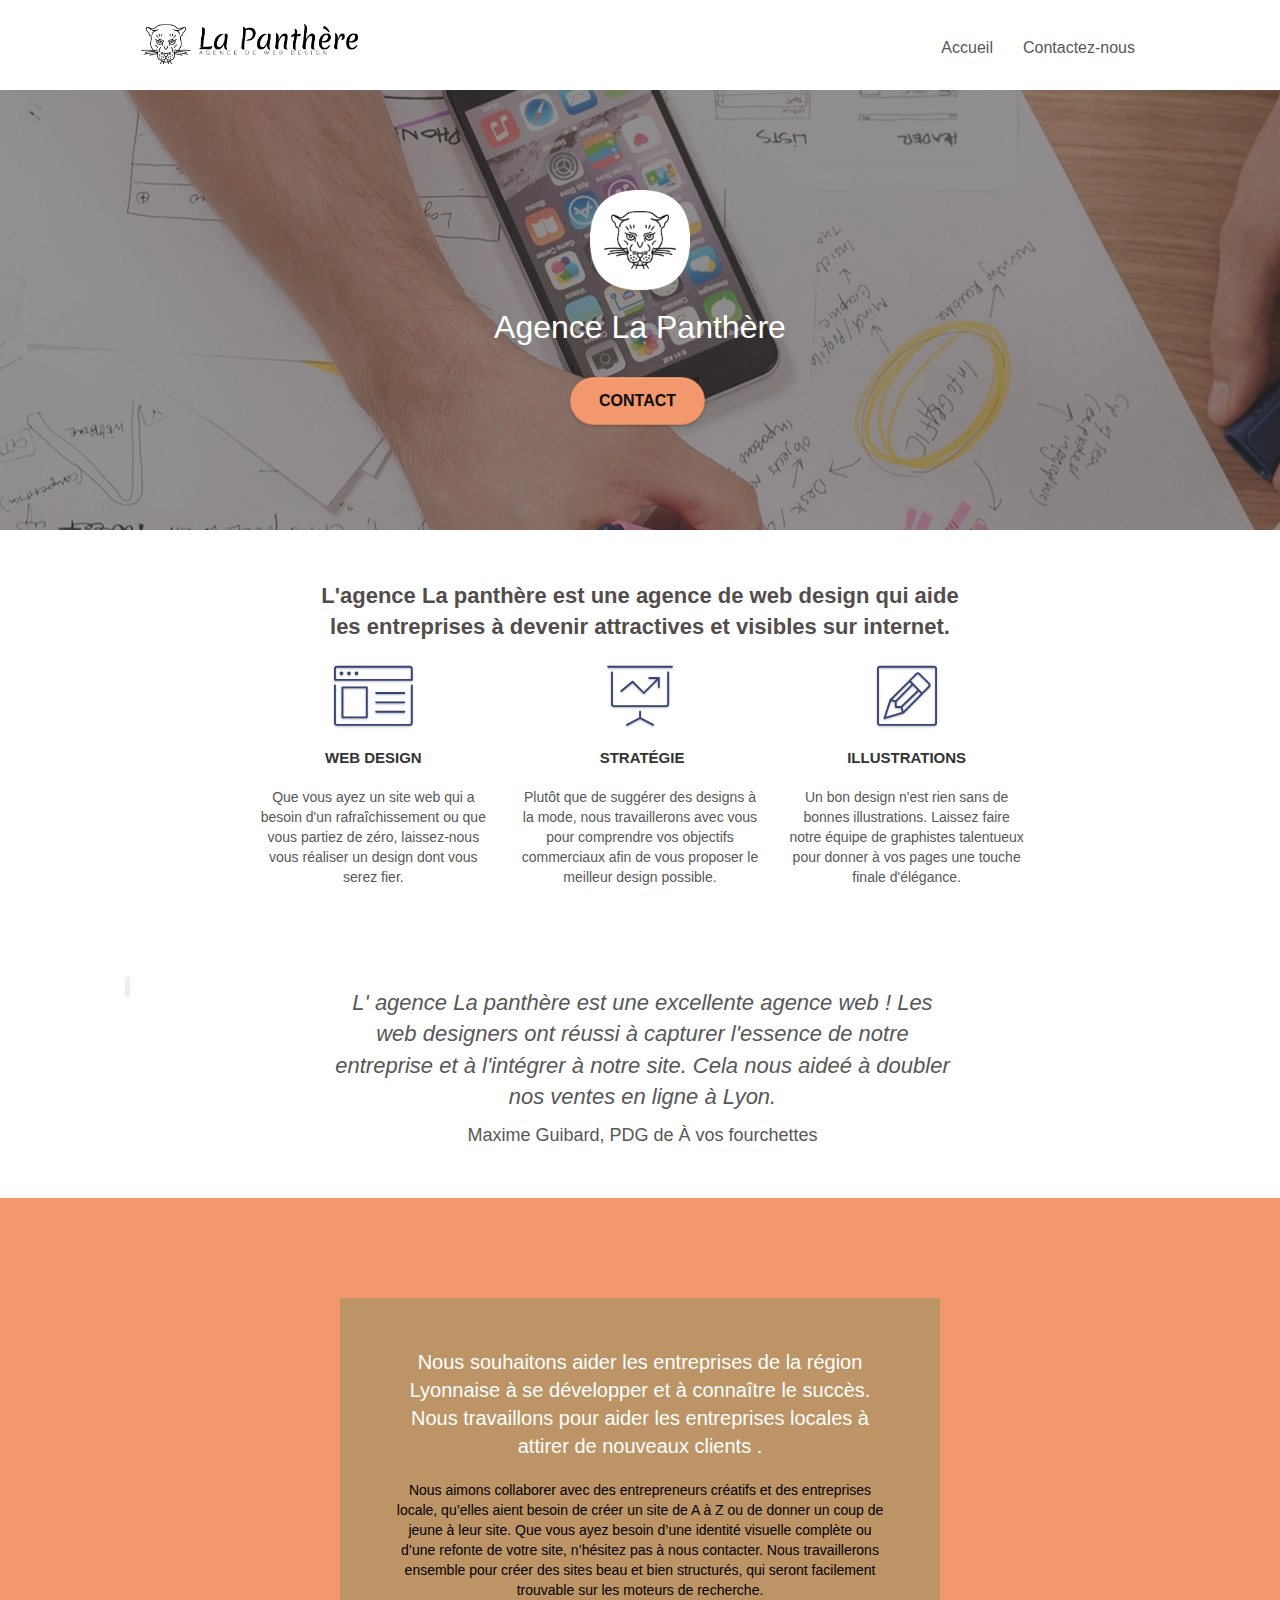
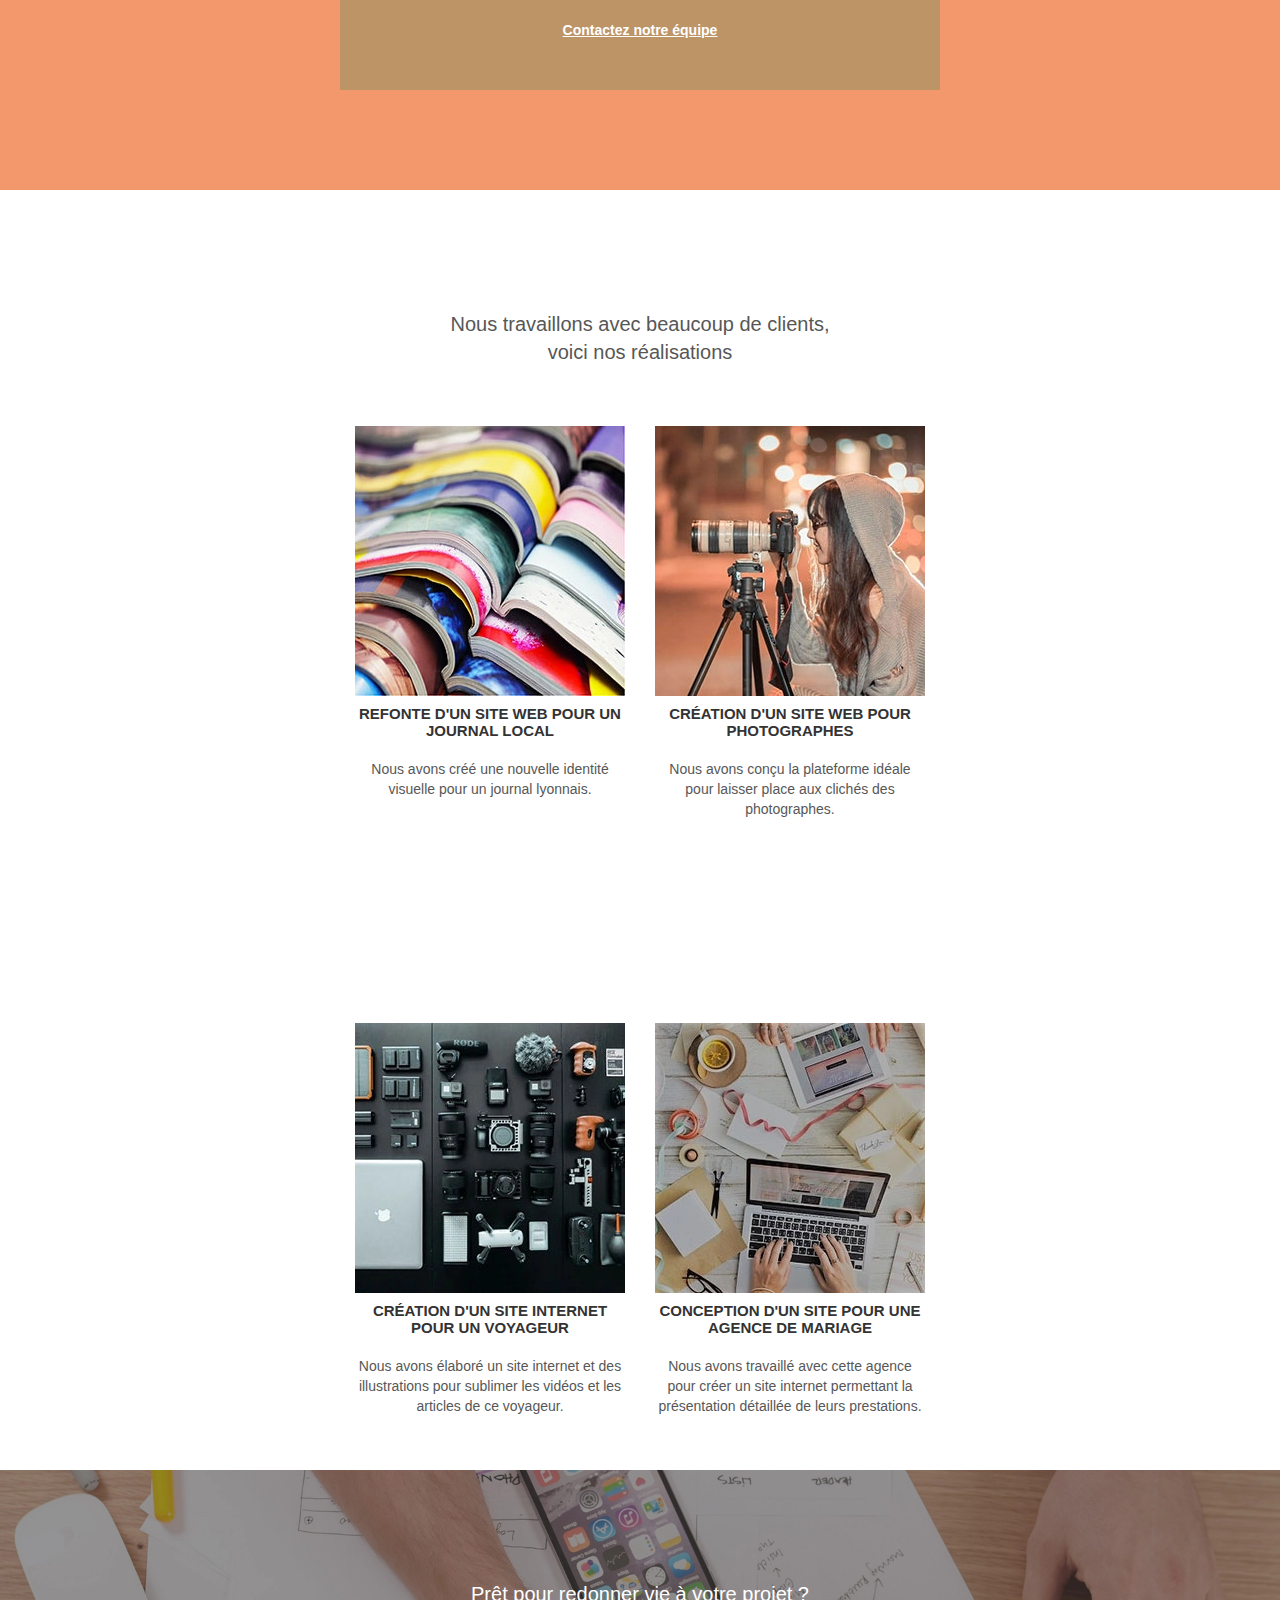
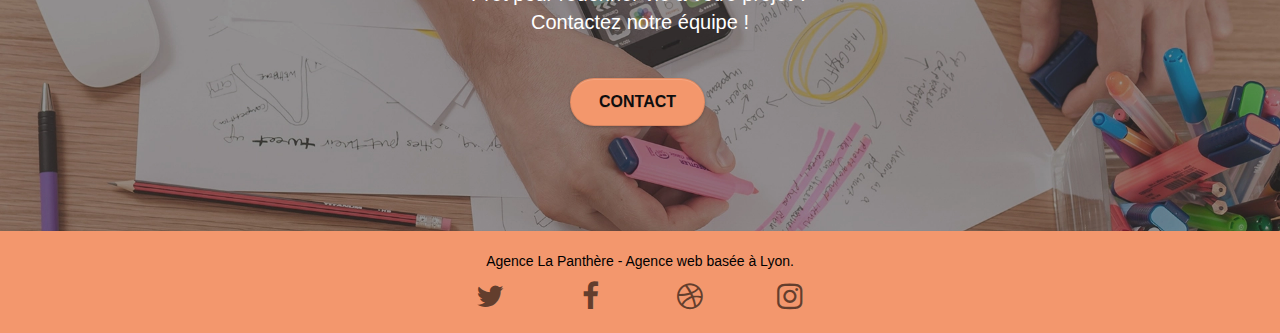
<file: index.html>
<!DOCTYPE html>
<html lang="fr"> <!--lang remplace par fr -->
<head>
    <meta charset="utf-8">
	<meta name="robots" content="index, follow">
    <meta name="keywords" content="seo, google, site web, site internet, agence design paris, agence design, agence design,agence design,agence design,agence design,agence design,agence design,agence design,agence design">
    <meta name="description" content="Pour contacter notre équipe de web designers basés à Lyon et vous aider à créer ou optimiser le site web de votre entreprise, remplissez ce formulaire">
    <meta name="viewport" content="width=device-width, initial-scale=1.0, viewport-fit=cover">
    <link rel="shortcut icon" type="image/png" href="favicon.jpg">
	<link rel="canonical" href="https://camilleemmakomal.github.io/panthereorigin/index.html" />
    
	<link rel="stylesheet" type="text/css" href="./css/bootstrap.css">
	<link rel="stylesheet" type="text/css" href="style.css">
	<link rel="stylesheet" type="text/css" href="./css/font-awesome.css">
	<link rel="stylesheet" type="text/css" href="./css/et-line.css">
	
   
	<script src="./js/jquery-2.1.0.js" defer></script>
	<script src="./js/bootstrap.js" defer></script>
	<script src="./js/blocs.js" defer></script>
	<script src="./js/jquery.touchSwipe.js" defer></script>
	<script src="./js/gmaps.js" defer></script>

    <title> Agence la panthere </title> <!--title non definir a était remplace par agance la panthere -->

    
<!-- Analytics -->
 
<!-- Analytics END -->
    
</head>
<body>
			<!-- Principal conteneur -->
	<div class="page-container">
				
			<!-- bloc-0 -->
			<header class="bloc bgc-white l-bloc " id="bloc-0"><!--ajout de header-->
				<div class="container bloc-sm">
					
					<nav class="navbar row">
						<div class="navbar-header">				
							<a class="navbar-brand" href="index.html"><img src="img/agence-la-panthere-monochrome.webp" alt="logo l'agence la panthere" height="40" /></a>
							<button id="nav-toggle" type="button" class="ui-navbar-toggle navbar-toggle" data-toggle="collapse" data-target=".navbar-1">
								<span class="sr-only">Toggle navigation</span><span class="icon-bar"></span><span class="icon-bar"></span><span class="icon-bar"></span>
							</button>
						</div>

						<div class="collapse navbar-collapse navbar-1 special-dropdown-nav">
							<ul class="site-navigation nav navbar-nav">
								<li>
									<a href="index.html" title="accueil - agance la panthere ">Accueil</a>
								</li>
								<li><!-- a href modifier contact en/ contactez nous -->
									<a href="contact.html" title="formulaire de contact"> Contactez-nous </a>
								</li>
							</ul>
						</div>
					</nav>
				</div>
			</header>
			<!-- bloc-0 END -->
			<!-- bloc-1-presentation -->
			<nav class="bloc bgc-dark-slate-blue bg-banniere d-bloc bg-t-edge bloc-bg-texture texture-paper b-parallax" id="bloc-1-hero"> <!--balise nav-->
				<div class="container bloc-lg">
					<div class="row tight-width-whitespace">
						<div class="col-sm-12">
							<img src="img/logo.webp" class="center-block image-resize-mode" width="100" alt="Agence La Panthère, agence web paris, création logo paris" />
							<h1 class="text-center hero-bloc-text tc-white ">
								Agence La Panthère
							</h1>
							
							<div class="text-center">
								<a href="contact.html" class="btn btn-lg btn-clean btn-rd cta-hero btn-atomic-tangerine" id="cta-hero">Contact</a>
							</div>

						</div>
					</div>
				</div>
			</nav>
			<!-- bloc-1-presentation END -->

			<!-- bloc-2-services -->
			<main class="bloc bgc-white l-bloc" id="bloc-2-services"><!--balise main-->
				<div class="container bloc-md">
					<section class="row">
						<div class="col-sm-12 text-center"> <!--img suppr pour remplacer par un txt <h2> ligne 83-->
							<strong>L'agence La panthère est une agence de web design qui aide <br>
								les entreprises à devenir attractives et visibles sur internet.</strong>
						</div>
					</section>
					
					<section class="row voffset-lg med-width-whitespace">
						<div class="col-sm-4">
							<div class="text-center">
								<span class="et-icon-browser sm-shadow icon-dark-slate-blue icons icon-lg"></span>
							</div>
							<h3 class="mg-md text-center">
								Web design
							</h3>
							<p class="text-center ">
								Que vous ayez un site web qui a besoin d'un rafraîchissement ou que vous partiez de zéro, laissez-nous vous réaliser un design dont vous serez fier.
							</p>
						</div>
						
						<div class="col-sm-4">
							<div class="text-center">
								<span class="et-icon-presentation sm-shadow icon-dark-slate-blue icons icon-lg"></span>
							</div>
							<h3 class="mg-md text-center">
								&nbsp;Stratégie
							</h3>
							<p class="text-center ">
								Plutôt que de suggérer des designs à la mode, nous travaillerons avec vous pour comprendre vos objectifs commerciaux afin de vous proposer le meilleur design possible.<br>
							</p>
						</div>			
						<div class="col-sm-4">
							<div class="text-center">
								<span class="et-icon-edit sm-shadow icon-dark-slate-blue icons icon-lg"></span>
							</div>
							<h3 class="mg-md text-center">
								Illustrations
							</h3>
							<p class="text-center ">
								Un bon design n'est rien sans de bonnes illustrations. Laissez faire notre équipe de graphistes talentueux pour donner à vos pages une touche finale d'élégance.
							</p>
						</div>
					</section>
					<div class="row voffset-lg voffset">
						<blockquote>
							<div class="col-xs-12 col-md-8 col-md-offset-2 text-center"> <!--img remplacer par du txt en <p>-->
								<p class="citation">L' agence La panthère est une excellente agence web !
												Les web designers ont réussi à capturer l'essence de notre
												entreprise et à l'intégrer à notre site. Cela nous aideé à
												doubler nos ventes en ligne à Lyon. </p>
								<p class= "auteur"> Maxime Guibard, PDG de À vos fourchettes </p>
							</div>
						</blockquote>	
				
					</div>
				</div>
			</main>
			<!-- bloc-2-services END -->

			<!-- bloc-3-what-i-do --> <!--balise section-->
			<section class="bloc tc-white bgc-atomic-tangerine bg-presentation d-bloc bloc-bg-texture texture-paper b-parallax" id="bloc-3-what-i-do">
				<div class="container bloc-lg">
					<div class="row tight-width-whitespace black-background">
						<div class="col-sm-12">
							<h2 class="mg-md text-center tc-white">
								Nous souhaitons aider les entreprises de la région Lyonnaise à se développer et à connaître le succès. Nous travaillons pour aider les entreprises locales à attirer de nouveaux clients .<br>
							</h2>
							<p class="text-center white">
								Nous aimons collaborer avec des entrepreneurs créatifs et des entreprises locale, qu’elles aient besoin de créer un site de A à Z ou de donner un coup de jeune à leur site. Que vous ayez besoin d’une identité visuelle complète ou d’une refonte de votre site, n’hésitez pas à nous contacter. Nous travaillerons ensemble pour créer des sites beau et bien structurés, qui seront facilement trouvable sur les moteurs de recherche. <br><br><a class="ltc-white bold-link" href="contact.html">Contactez notre équipe</a><br>
							</p>
						</div>
					</div>
				</div>
			</section>
			<!-- bloc-3-what-i-do END -->

			<!-- bloc-4-portfolio -->
			<section class="bloc bgc-white bg-lines-h2-bg bg-repeat l-bloc" id="bloc-4-portfolio"> <!--balise section-->
				<div class="container bloc-lg">
					<div class="row">
						<div class="col-sm-12 text-center"><!--img suppr remplacer par txt <h2>-->
							<h2>Nous travaillons avec beaucoup de clients,<br>voici nos réalisations </h2>
						</div>
					</div>

					<div class="row tight-width-whitespace portfolio-row">
						<div class="col-sm-6">
							<a href="#" data-lightbox="img/1.webp" data-gallery-id="gallery-1" data-caption="Refonte d'un site web pour un journal local" data-frame="snapshot-lb"><img src="img/1.webp" alt="paris web design logo agence web meilleure agence et refonte site web journal" class="img-responsive portfolio-thumb" /></a>
							<h3 class="mg-md text-center">
								Refonte d'un site web pour un journal local
							</h3>
							<p class="text-center">
								Nous avons créé une nouvelle identité visuelle pour un journal lyonnais.
							</p>
						</div>
						
						<div class="col-sm-6">
							<a href="#" data-lightbox="img/2.webp" data-gallery-id="gallery-1" data-caption="Création d'un site web pour photographes" data-frame="snapshot-lb"><img src="img/2.webp" class="img-responsive portfolio-thumb" alt="paris web design logo agence web meilleure agence, Création d'un site web pour photographes" /></a>
							<h3 class="mg-md text-center">
								Création d'un site web pour photographes
							</h3>
							<p class="text-center">
								Nous avons conçu la plateforme idéale pour laisser place aux clichés des photographes.
							</p>
						</div>
					</div>
				</div>	
					<div class="row tight-width-whitespace portfolio-row">
						<div class="col-sm-6">
							<a href="#" data-lightbox="img/3.webp" data-gallery-id="gallery-1" data-caption="Création d'un site internet pour un voyageur" data-frame="snapshot-lb"><img src="img/3.webp" class="img-responsive portfolio-thumb" alt="paris web design logo agence web meilleure agence, Création d'un site web pour voyageur"/></a>
							<h3 class="mg-md text-center">
								Création d'un site internet pour un voyageur
							</h3>
							<p class="text-center">
								Nous avons élaboré un site internet et des illustrations pour sublimer les vidéos et les articles de ce voyageur.
							</p>
						</div>

						<div class="col-sm-6">
							<a href="#" data-lightbox="img/4.webp" data-gallery-id="gallery-1" data-caption="Conception d'un site pour une agence de mariage" data-frame="snapshot-lb"><img src="img/4.webp" class="img-responsive portfolio-thumb" alt="paris web design logo agence web meilleure agence, Création d'un site web pour agence de mariage" /></a>
							<h3 class="mg-md text-center">
								Conception d'un site pour une agence de mariage
							</h3>
							<p class="text-center">
								Nous avons travaillé avec cette agence pour créer un site internet permettant la présentation détaillée de leurs prestations.
							</p>
						</div>
					</div>
				
			</section>
			<!-- bloc-4-portfolio END -->

			<!-- bloc-5-cta -->
			<nav class="bloc bgc-dark-slate-blue bg-banniere d-bloc bloc-bg-texture texture-paper" id="bloc-5-cta"><!--balise nav-->
				<div class="container bloc-lg">
					<div class="row">
						<h2 class="mg-md text-center tc-white">
							Prêt pour redonner vie à votre projet ?<br>Contactez notre équipe !
						</h2>
						<div class="col-sm-12 text-center">
							<a href="contact.html" class="btn btn-atomic-tangerine btn-clean btn-rd btn-lg cta-hero">Contact</a>
						</div>
					</div>
				</div>
			</nav>
			<!-- bloc-5-cta END -->

			<!-- Footer - bloc-8 -->
			<footer class="bloc bgc-atomic-tangerine d-bloc" id="bloc-8"> <!--balise footer-->
				<div class="container bloc-sm">
					<div class="row">
						<div class="col-sm-12">
							<p class="text-center white">
								Agence La Panthère - Agence web basée à Lyon.<br>
							</p>

							<div class="row row-no-gutters social">
								<div class="col-sm-3">
									<div class="text-center">
										<a class="social" href="https://twitter.com/" aria-label="lien twitter" target="_blank"><span class="fa fa-twitter icon-md"></span></a>
									</div>
								</div>

								<div class="col-sm-3">
									<div class="text-center">
										<a class="social" href="https://facebook.com/" aria-label="lien facebook" target="_blank"><span class="fa fa-facebook icon-md"></span></a>
									</div>
								</div>

								<div class="col-sm-3">
									<div class="text-center">
										<a class="social" href="https://dribbble.com/" aria-label=" lien dribbble" target="_blank"><span class="fa fa-dribbble icon-md"></span></a>
									</div>
								</div>

								<div class="col-sm-3">
									<div class="text-center">
										<a class="social" href="https://instagram.com/" aria-label="lien instagram" target="_blank"><span class="fa fa-instagram icon-md"></span></a>
									</div>
								</div>

								
							</div>
						</div>
					</div>
				</div>
			</footer> 
<!-- Footer - bloc-8 END -->

	</div>		
<!-- Principal conteneur END -->    
    

</body>
</html>
</file>
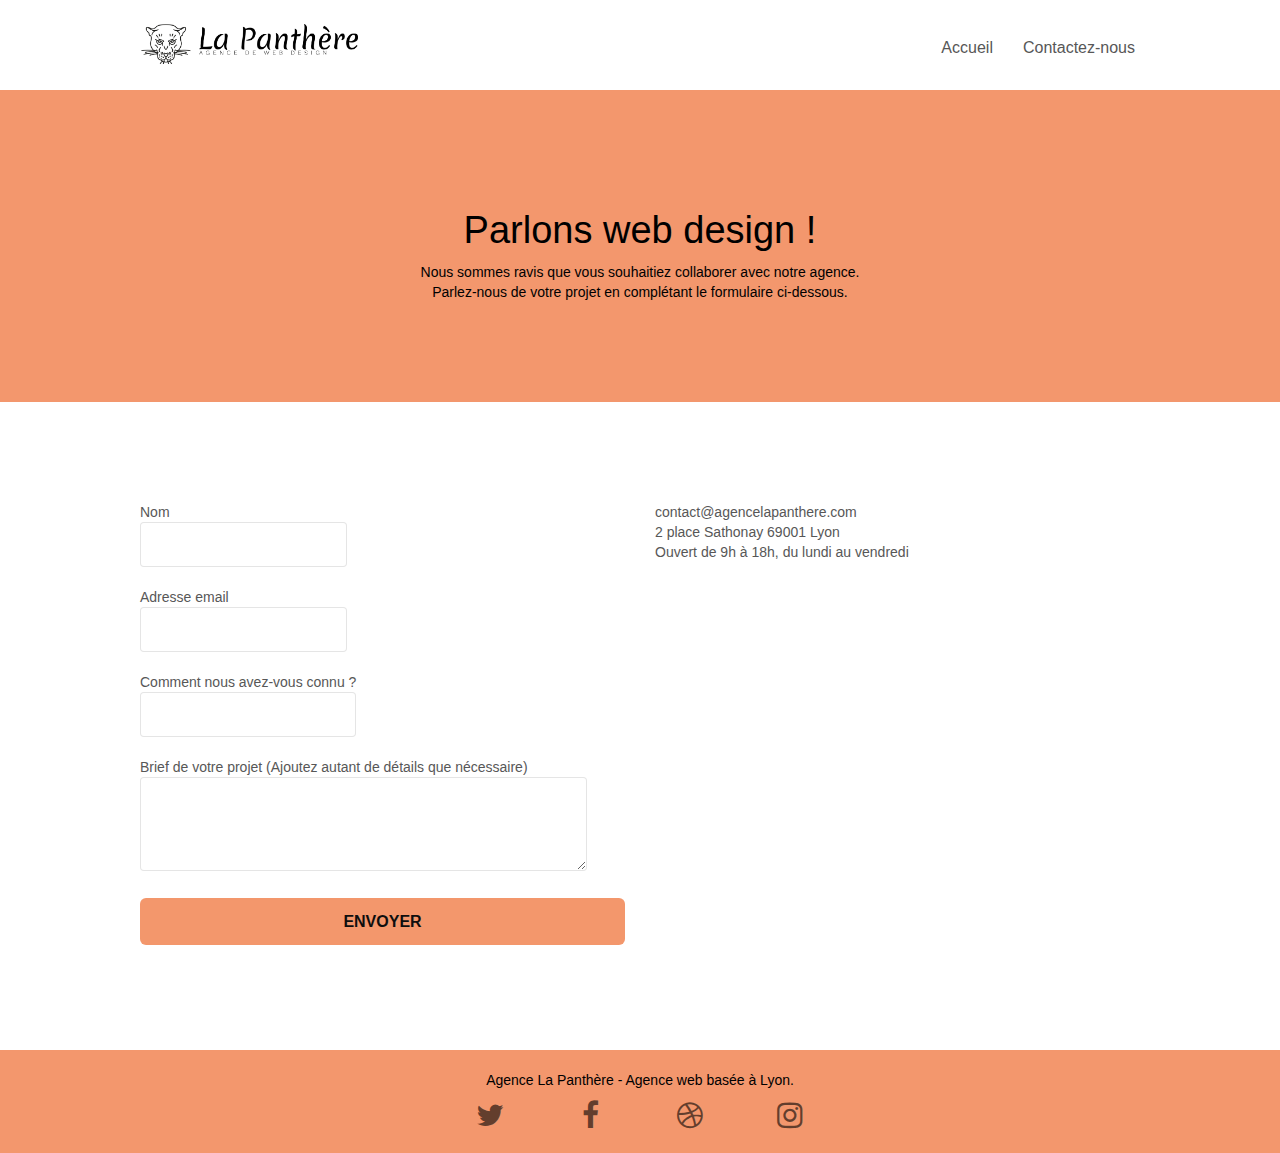
<file: contact.html>
<!doctype html>
<html lang="fr">
<head>
    <meta charset="utf-8">
	<meta name="robots" content="index, follow">
    <meta name="keywords" content="seo, google, site web, site internet, agence design paris, agence design, agence design,agence design,agence design,agence design,agence design,agence design,agence design,agence design">
    <meta name="description" content="Pour contacter notre équipe de web designers basés à Lyon et vous aider à créer ou optimiser le site web de votre entreprise, remplissez ce formulaire">
    <meta name="viewport" content="width=device-width, initial-scale=1.0, viewport-fit=cover">
    <link rel="shortcut icon" type="image/png" href="favicon.jpg">
	<link rel="canonical" href="https://camilleemmakomal.github.io/panthereorigin/index.html" />
    
	<link rel="stylesheet" type="text/css" href="./css/bootstrap.css">
	<link rel="stylesheet" type="text/css" href="style.css">
	<link rel="stylesheet" type="text/css" href="./css/font-awesome.css">
	<link rel="stylesheet" type="text/css" href="./css/et-line.css">
	
	
    
	<script src="./js/jquery-2.1.0.js" defer></script>
	<script src="./js/bootstrap.js" defer></script>
	<script src="./js/blocs.js " defer></script>
	<script src="./js/jqBootstrapValidation.js"></script>
	<script src="./js/formHandler.js" defer></script>
    <title>Agence la Panthère</title>

    
<!-- Analytics -->
 
<!-- Analytics END -->
    
</head>
<body>
<!-- Principal conteneur -->
<div class="page-container">
    
<!-- bloc-0 -->
<header class="bloc bgc-white l-bloc " id="bloc-0">
	<div class="container bloc-sm">
		<nav class="navbar row">
			<div class="navbar-header">
				<a class="navbar-brand" href="index.html"><img src="img/agence-la-panthere-monochrome.webp" alt="atlanta web design logo" height="40" /></a>
				<button id="nav-toggle" type="button" class="ui-navbar-toggle navbar-toggle" data-toggle="collapse" data-target=".navbar-1">
					<span class="sr-only">Toggle navigation</span><span class="icon-bar"></span><span class="icon-bar"></span><span class="icon-bar"></span>
				</button>
			</div>
			<div class="collapse navbar-collapse navbar-1 special-dropdown-nav">
				<ul class="site-navigation nav navbar-nav">
					<li>
						<a href="index.html">Accueil</a>
					</li>
					<li>
						<a href="contact.html" title="formulaire de contact"> Contactez-nous </a>
					</li>
				</ul>
			</div>
		</nav>
	</div>
</header>
<!-- bloc-0 END -->

<!-- bloc-6 -->
<main class="bloc bg-dots-bg bg-repeat bgc-atomic-tangerine d-bloc bloc-bg-texture texture-paper" id="bloc-6">
	<div class="container bloc-lg">
		<div class="row">
			<div class="col-sm-12">
				<h1 class="text-center hero-bloc-text">
					Parlons web design !
				</h1>
				<p class="text-center mg-lg tight-width-whitespace contrast">
					Nous sommes ravis que vous souhaitiez collaborer avec notre agence.<br>
					Parlez-nous de votre projet en complétant le formulaire ci-dessous.
				</p>
			</div>
		</div>
	</div>
</main>
<!-- bloc-6 END -->

<!-- bloc-7 -->
<div class="bloc bgc-white l-bloc" id="bloc-7">
	<div class="container bloc-lg">
		<div class="row">
			<div class="col-sm-6">
				<form id="form_1" novalidate data-success-msg="Your message has been sent." data-fail-msg="Sorry it seems that our mail server is not responding, Sorry for the inconvenience!">
					<div class="form-group">
						<label>
							Nom 
							<input id="name" class="form-control" required =""/> 
						</label>
	
					</div>
					<div class="form-group">
						<label>
							Adresse email 
							<input id="email" class="form-control" type="email" required />
						</label>
					</div>

					<div class="form-group">
						<label>
						Comment nous avez-vous connu ? 
						<input class="form-control" title="Comment nous avez-vous connu ?" required id="input_504" />
						</label><!--br pour faire les sut-->
						
					</div>

					<div class="form-group">
						<label>
						 Brief de votre projet (Ajoutez autant de détails que nécessaire) <br>
						 <textarea id="message" class="form-control" rows="4" cols="50" title="Détaillez-nous votre projet" required></textarea>
						</label>
					</div> 

					<button class="bloc-button btn btn-lg btn-block cta-hero btn-atomic-tangerine" type="submit">
						Envoyer
					</button>
				</form>
			</div>
			<div class="col-sm-6">
				<p>
					<a href="mailto:contact@agencelapanthere.com" >contact@agencelapanthere.com</a> 
						<br>2 place Sathonay 69001 Lyon<br>Ouvert de 9h à 18h, du lundi au vendredi<br>
				</p>
			</div>
		</div>
	</div>
</div>
<!-- bloc-7 END -->

<!-- ScrollToTop Button -->
<a class="bloc-button btn btn-d scrollToTop" onclick="scrollToTarget('1')"><span class="fa fa-chevron-up"></span></a>
<!-- ScrollToTop Button END-->


<!-- Footer - bloc-8 -->
<footer class="bloc bgc-atomic-tangerine d-bloc" id="bloc-8">
	<div class="container bloc-sm">
		<div class="row">
			<div class="col-sm-12">
				<p class="text-center white">
					Agence La Panthère - Agence web basée à Lyon.
				</p>
				<div class="row row-no-gutters social">
					<div class="col-sm-3">
						<div class="text-center">
							<a class="social" href="https://twitter.com/" aria-label="lien twitter" target="_blank"><span class="fa fa-twitter icon-md"></span> </a>
						</div>
					</div>
					<div class="col-sm-3">
						<div class="text-center">
							<a class="social" href="https://facebook.com/" aria-label="lien facebook" target="_blank"><span class="fa fa-facebook icon-md"></span></a>
							
						</div>
					</div>
					<div class="col-sm-3">
						<div class="text-center">
							<a class="social" href="https://dribbble.com/" aria-label=" lien dribbble" target="_blank"><span class="fa fa-dribbble icon-md"></span></a>
						</div>
					</div>
					<div class="col-sm-3">
						<div class="text-center">
							<a class="social" href="https://instagram.com/" aria-label="lien instagram" target="_blank"><span class="fa fa-instagram icon-md"></span></a>
						</div>
					</div>
				</div>
			</div>
		</div>
	</div>
</footer>
<!-- Footer - bloc-8 END -->

</div>
<!-- Principal conteneur END -->
    

</body>
</html>
</file>
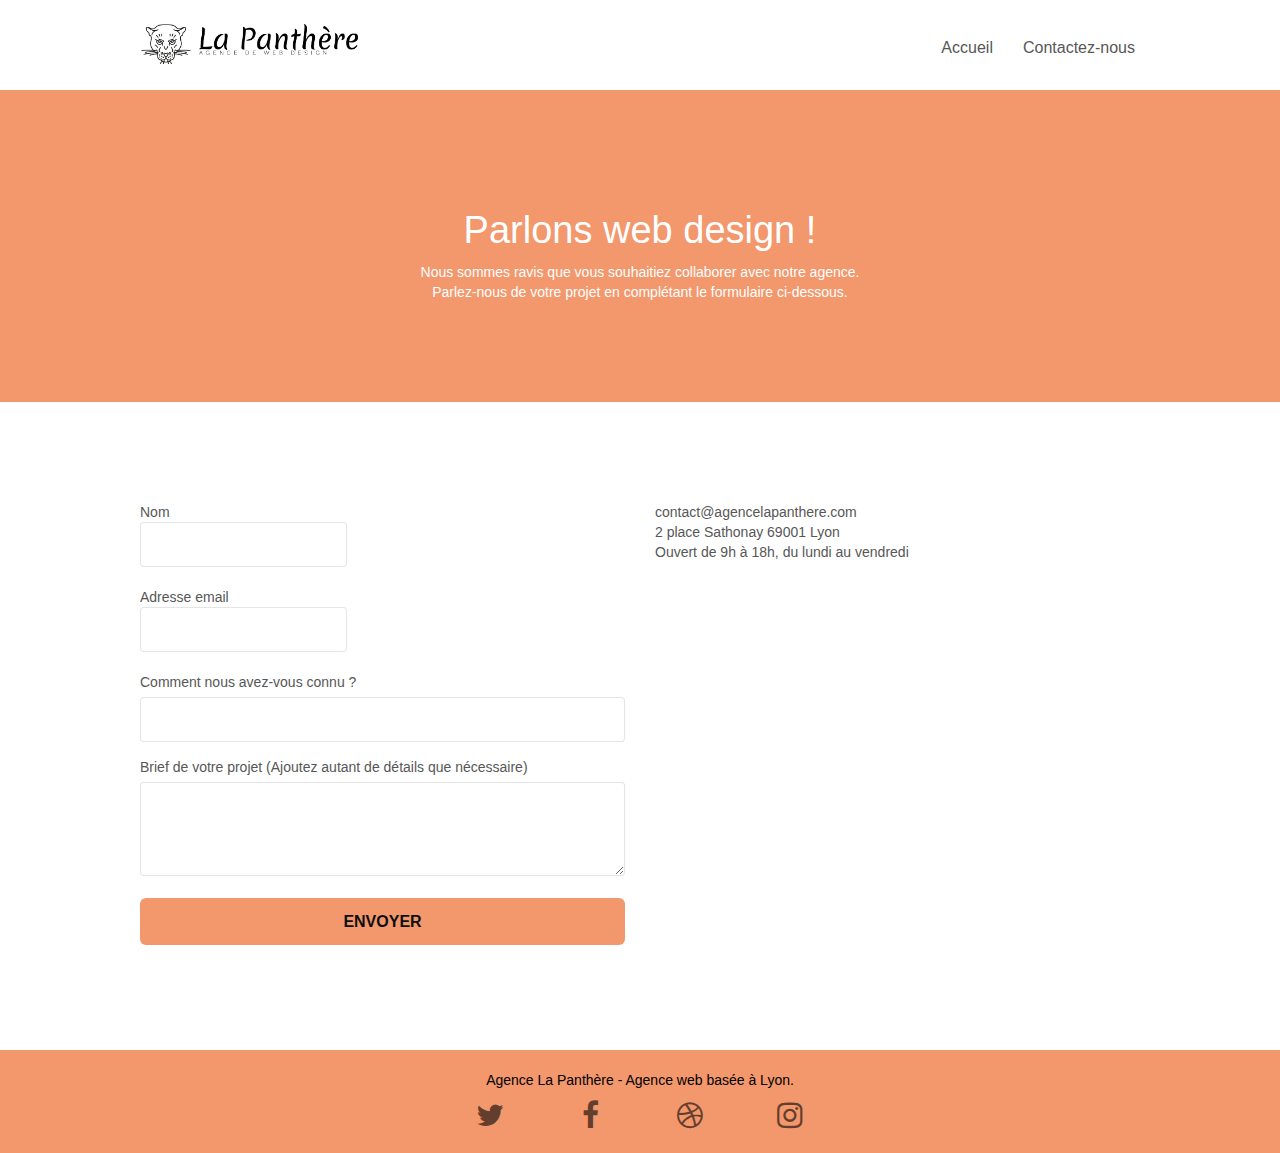
<file: page2.html>
<!doctype html>
<html lang="fr">
<head>
    <meta charset="utf-8">
	<meta name="robots" content="index, follow">
    <meta name="keywords" content="seo, google, site web, site internet, agence design paris, agence design, agence design,agence design,agence design,agence design,agence design,agence design,agence design,agence design">
    <meta name="description" content="Pour contacter notre équipe de web designers basés à Lyon et vous aider à créer ou optimiser le site web de votre entreprise, remplissez ce formulaire">
    <meta name="viewport" content="width=device-width, initial-scale=1.0, viewport-fit=cover">
    <link rel="shortcut icon" type="image/png" href="favicon.jpg">
	<link rel="canonical" href="https://camilleemmakomal.github.io/panthereorigin/index.html" />
    
	<link rel="stylesheet" type="text/css" href="./css/bootstrap.css">
	<link rel="stylesheet" type="text/css" href="style.css">
	<link rel="stylesheet" type="text/css" href="./css/font-awesome.css">
	<link rel="stylesheet" type="text/css" href="./css/et-line.css">
	
	
    
	<script src="./js/jquery-2.1.0.js" defer></script>
	<script src="./js/bootstrap.js" defer></script>
	<script src="./js/blocs.js " defer></script>
	<script src="./js/jqBootstrapValidation.js"></script>
	<script src="./js/formHandler.js" defer></script>
    <title>Agence la Panthère</title>

    
<!-- Analytics -->
 
<!-- Analytics END -->
    
</head>
<body>
<!-- Principal conteneur -->
<div class="page-container">
    
<!-- bloc-0 -->
<header class="bloc bgc-white l-bloc " id="bloc-0">
	<div class="container bloc-sm">
		<nav class="navbar row">
			<div class="navbar-header">
				<a class="navbar-brand" href="index.html"><img src="img/agence-la-panthere-monochrome.webp" alt="atlanta web design logo" height="40" /></a>
				<button id="nav-toggle" type="button" class="ui-navbar-toggle navbar-toggle" data-toggle="collapse" data-target=".navbar-1">
					<span class="sr-only">Toggle navigation</span><span class="icon-bar"></span><span class="icon-bar"></span><span class="icon-bar"></span>
				</button>
			</div>
			<div class="collapse navbar-collapse navbar-1 special-dropdown-nav">
				<ul class="site-navigation nav navbar-nav">
					<li>
						<a href="index.html">Accueil</a>
					</li>
					<li>
						<a href="page2.html" title="formulaire de contact"> Contactez-nous </a>
					</li>
				</ul>
			</div>
		</nav>
	</div>
</header>
<!-- bloc-0 END -->

<!-- bloc-6 -->
<main class="bloc bg-dots-bg bg-repeat bgc-atomic-tangerine d-bloc bloc-bg-texture texture-paper" id="bloc-6">
	<div class="container bloc-lg">
		<div class="row">
			<div class="col-sm-12">
				<h1 class="text-center hero-bloc-text tc-white">
					Parlons web design !
				</h1>
				<p class="text-center mg-lg tc-white tight-width-whitespace">
					Nous sommes ravis que vous souhaitiez collaborer avec notre agence.<br>
					Parlez-nous de votre projet en complétant le formulaire ci-dessous.
				</p>
			</div>
		</div>
	</div>
</main>
<!-- bloc-6 END -->

<!-- bloc-7 -->
<div class="bloc bgc-white l-bloc" id="bloc-7">
	<div class="container bloc-lg">
		<div class="row">
			<div class="col-sm-6">
				<form id="form_1" novalidate data-success-msg="Your message has been sent." data-fail-msg="Sorry it seems that our mail server is not responding, Sorry for the inconvenience!">
					<div class="form-group">
						<label>
							Nom 
							<input id="name" class="form-control" required =""/> 
						</label>
	
					</div>
					<div class="form-group">
						<label>
							Adresse email 
							<input id="email" class="form-control" type="email" required />
						</label>
					</div>

					<div class="form-group">
						<label>
						Comment nous avez-vous connu ? 
						</label><!--br pour faire les sut-->
						<input class="form-control" type="email" required id="input_504" />
					</div>

					<div class="form-group">
						<label>
						 Brief de votre projet (Ajoutez autant de détails que nécessaire)
						</label><textarea id="message" class="form-control" rows="4" cols="50" required></textarea>
					</div> 

					<button class="bloc-button btn btn-lg btn-block cta-hero btn-atomic-tangerine" type="submit">
						Envoyer
					</button>
				</form>
			</div>
			<div class="col-sm-6">
				<p>
					contact@agencelapanthere.com<br>2 place Sathonay 69001 Lyon<br>Ouvert de 9h à 18h, du lundi au vendredi<br>
				</p>
			</div>
		</div>
	</div>
</div>
<!-- bloc-7 END -->

<!-- ScrollToTop Button -->
<a class="bloc-button btn btn-d scrollToTop" onclick="scrollToTarget('1')"><span class="fa fa-chevron-up"></span></a>
<!-- ScrollToTop Button END-->


<!-- Footer - bloc-8 -->
<footer class="bloc bgc-atomic-tangerine d-bloc" id="bloc-8">
	<div class="container bloc-sm">
		<div class="row">
			<div class="col-sm-12">
				<p class="text-center white">
					Agence La Panthère - Agence web basée à Lyon.
				</p>
				<div class="row row-no-gutters social">
					<div class="col-sm-3">
						<div class="text-center">
							<a class="social" href="index.html"><span class="fa fa-twitter icon-md"></span></a>
						</div>
					</div>
					<div class="col-sm-3">
						<div class="text-center">
							<a class="social" href="index.html"><span class="fa fa-facebook icon-md"></span></a>
							
						</div>
					</div>
					<div class="col-sm-3">
						<div class="text-center">
							<a class="social" href="index.html"><span class="fa fa-dribbble icon-md"></span></a>
						</div>
					</div>
					<div class="col-sm-3">
						<div class="text-center">
							<a class="social" href="index.html"><span class="fa fa-instagram icon-md"></span></a>
						</div>
					</div>
				</div>
			</div>
		</div>
	</div>
</footer>
<!-- Footer - bloc-8 END -->

</div>
<!-- Principal conteneur END -->
    

</body>
</html>
</file>
<file: style.css>
body {
    margin: 0;
    padding: 0;
    background: #FFF;
    overflow-x: hidden;
    -webkit-font-smoothing: antialiased;
    -moz-osx-font-smoothing: grayscale;
}

*, *:before, *:after {
    box-sizing: border-box;
    margin: 0;
    padding: 0;;}
    
a, 
button {
    transition: all .3s ease-in-out;
    outline: none!important;
   

}

a:hover {
    text-decoration: none;
    cursor: pointer;
    
}

#page-loading-blocs-notifaction {
    position: fixed;
    top: 0;
    bottom: 0;
    width: 100%;
    z-index: 100000;
    background: #FFFFFF url("img/pageload-spinner.gif") no-repeat center center;
}

.bloc {
    width: 100%;
    clear: both;
    background: 50% 50% no-repeat;
    padding: 0 50px;
    -webkit-background-size: cover;
    -moz-background-size: cover;
    -o-background-size: cover;
    background-size: cover;
    position: relative;
}

.bloc .container {
    padding-left: 0;
    padding-right: 0;
}

.bloc-lg {
    padding: 100px 50px;
    
}

.bloc-md {
    padding: 50px;
    
}


.bloc-sm {
    padding: 20px 50px;
    font-size: 16px;
    
}

.bg-center,
.bg-l-edge,
.bg-r-edge,
.bg-t-edge,
.bg-b-edge,
.bg-tl-edge,
.bg-bl-edge,
.bg-tr-edge,
.bg-br-edge,
.bg-repeat {
    -webkit-background-size: auto!important;
    -moz-background-size: auto!important;
    -o-background-size: auto!important;
    background-size: auto!important;
}

.bg-repeat {
    background: repeat;
}

.bg-t-edge {
    background: top no-repeat;
}

.bloc-bg-texture::before {
    content: "";
    background-size: 2px 2px;
    position: absolute;
    top: 0;
    bottom: 0;
    left: 0;
    right: 0;
}

.citation{font-style: italic;
          font-size: 22px;      }
.auteur {font-size:18px;}          

.texture-paper::before {
    background: none;
    background-size: 280px 280px;
}

.b-parallax {
    background-attachment: fixed;
}

.d-bloc {
    color: rgba(255, 255, 255, .7);
}

.d-bloc button:hover {
    color: rgba(255, 255, 255, .9);
}

.d-bloc .icon-round,
.d-bloc .icon-square,
.d-bloc .icon-rounded,
.d-bloc .icon-semi-rounded-a,
.d-bloc .icon-semi-rounded-b {
    border-color: rgba(255, 255, 255, .9);
}

.d-bloc .divider-h span {
    border-color: rgba(255, 255, 255, .2);
}

.d-bloc .a-btn,
.d-bloc .navbar a,
.d-bloc .navbar-brand,
.d-bloc a .icon-sm,
.d-bloc a .icon-md,
.d-bloc a .icon-lg,
.d-bloc a .icon-xl,
.d-bloc h1 a,
.d-bloc h2 a,
.d-bloc h3 a,
.d-bloc h4 a,
.d-bloc h5 a,
.d-bloc h6 a,
.d-bloc p a {
    color: rgba(2, 2, 2, 0.6);
}

.d-bloc .a-btn:hover,
.d-bloc .navbar a:hover,
.d-bloc .navbar-brand:hover,
.d-bloc a:hover .icon-sm,
.d-bloc a:hover .icon-md,
.d-bloc a:hover .icon-lg,
.d-bloc a:hover .icon-xl,
.d-bloc h1 a:hover,
.d-bloc h2 a:hover,
.d-bloc h3 a:hover,
.d-bloc h4 a:hover,
.d-bloc h5 a:hover,
.d-bloc h6 a:hover,
.d-bloc p a:hover {
    color: rgba(255, 255, 255, 1);
}

.d-bloc .navbar-toggle .icon-bar {
    background: rgba(255, 255, 255, 1);
}

.d-bloc .btn-wire,
.d-bloc .btn-wire:hover {
    color: rgba(255, 255, 255, 1);
    border-color: rgba(255, 255, 255, 1);
}

.d-bloc .panel {
    color: rgba(0, 0, 0, .5);
}

.d-bloc .panel button:hover {
    color: rgba(0, 0, 0, .7);
}

.d-bloc .panel icon {
    border-color: rgba(0, 0, 0, .7);
}

.d-bloc .panel .divider-h span {
    border-color: rgba(0, 0, 0, .1);
}

.d-bloc .panel .a-btn {
    color: rgba(0, 0, 0, .6);
}

.d-bloc .panel .a-btn:hover {
    color: rgba(0, 0, 0, 1);
}

.d-bloc .panel .btn-wire,
.d-bloc .panel .btn-wire:hover {
    color: rgba(0, 0, 0, .7);
    border-color: rgba(0, 0, 0, .3);
}

.d-bloc .panel,
.l-bloc {
    color: rgba(0, 0, 0, .5);
}

.d-bloc .panel button:hover,
.l-bloc button:hover {
    color: rgba(0, 0, 0, .7);
}

.l-bloc .icon-round,
.l-bloc .icon-square,
.l-bloc .icon-rounded,
.l-bloc .icon-semi-rounded-a,
.l-bloc .icon-semi-rounded-b {
    border-color: rgba(0, 0, 0, .7);
}

.d-bloc .panel .divider-h span,
.l-bloc .divider-h span {
    border-color: rgba(0, 0, 0, .1);
}

.d-bloc .panel .a-btn,
.l-bloc .a-btn,
.l-bloc .navbar a,
.l-bloc .navbar-brand,
.l-bloc a .icon-sm,
.l-bloc a .icon-md,
.l-bloc a .icon-lg,
.l-bloc a .icon-xl,
.l-bloc h1 a,
.l-bloc h2 a,
.l-bloc h3 a,
.l-bloc h4 a,
.l-bloc h5 a,
.l-bloc h6 a,
.l-bloc p a {
    color: rgba(0, 0, 0, .6);
}

.d-bloc .panel .a-btn:hover,
.l-bloc .a-btn:hover,
.l-bloc .navbar a:hover,
.l-bloc .navbar-brand:hover,
.l-bloc a:hover .icon-sm,
.l-bloc a:hover .icon-md,
.l-bloc a:hover .icon-lg,
.l-bloc a:hover .icon-xl,
.l-bloc h1 a:hover,
.l-bloc h2 a:hover,
.l-bloc h3 a:hover,
.l-bloc h4 a:hover,
.l-bloc h5 a:hover,
.l-bloc h6 a:hover,
.l-bloc p a:hover {
    color: rgba(0, 0, 0, 1);
    
}

.l-bloc .navbar-toggle .icon-bar {
    color: rgba(0, 0, 0, .6);
}

.d-bloc .panel .btn-wire,
.d-bloc .panel .btn-wire:hover,
.l-bloc .btn-wire,
.l-bloc .btn-wire:hover {
    color: rgba(0, 0, 0, .7);
    border-color: rgba(0, 0, 0, .3);
}

.voffset {
    margin-top: 30px;
}

.voffset-lg {
    margin-top: 80px;
}

.row-no-gutters {
    margin-right: 0;
    margin-left: 0;
}

.row.row-no-gutters > [class^="col-"],
.row.row-no-gutters > [class*=" col-"] {
    padding-right: 0;
    padding-left: 0;
}

#bloc-1-hero h1 {
    font-size: 32px;
}

.navbar {
    margin-bottom: 0;
    z-index: 1;
}

.navbar-brand {
    height: auto;
    padding: 3px 15px;
    font-size: 25px;
    font-weight: normal;
    font-weight: 600;
    line-height: 44px;
    display: flex;
    justify-content: center;
}

.navbar-brand img {
    max-height: 200px;
    margin: 0 5px 0 0;
    display: inline;
}

.navbar-brand img[src$=svg] {
    min-width: 100px;
}

.nav-center .navbar-brand img {
    margin: 0;
}

.navbar .nav {
    padding-top: 2px;
    margin-right: -16px;
    float: right;
    z-index: 1;
}

.nav > li {
    float: left;
    margin-top: 4px;
    font-size: 16px;
    display: flex;
    text-decoration: none;
}

.navbar-nav .open .dropdown-menu > li > a {
    text-align: inherit;
    
}

.nav > li a:hover,
.nav > li a:focus {
    background: transparent;
}

.navbar-toggle {
    margin: 10px 10px 0 0;
    border: 0px;
   
}

.navbar-toggle:hover {
    background: transparent!important;
}

.navbar-toggle .icon-bar {
    background-color: rgba(0, 0, 0, .5);
    width: 26px;

}

.nav-invert .navbar .nav {
    float: left;
}

.nav-invert .navbar-header,
.nav-invert .navbar-brand {
    float: right;
    position: relative;
    z-index: 2;
}

@media (min-width: 768px) {
    .site-navigation {
        position: absolute;
        top: 50%;
        right: 20px;
        transform: translate(0, -50%);
        -webkit-transform: translateY(-50%);
    }
    .nav > li .dropdown-menu a,
    .nav > li .dropdown-menu a:hover {
        color: #484848;
    }
    .nav-invert .site-navigation {
        left: 0;
        right: 0;
    }
    .nav-center {
        text-align: center;
    }
    .nav-center .navbar-header {
        width: 100%;
    }
    .nav-center .navbar-header,
    .nav-center .navbar-brand,
    .nav-center .nav > li {
        float: none;
        display: inline-block;
    }
    .nav-center .site-navigation {
        position: relative;
        width: 100%;
        right: 0;
        margin-right: 0px;
        margin-top: 20px;
    }
    .nav-center.mini-nav .navbar-toggle {
        float: none;
        margin: 10px auto 0;
    }
}

.nav > li > .dropdown a {
    background: none!important;
    display: block;
    padding: 14px 15px;
}

nav .caret {
    margin: 0 5px;
}

.dropdown-menu .dropdown-menu {
    top: -8px;
    left: 100%;
}

.dropdown-menu .dropmenu-flow-right {
    top: 100%;
    left: 0;
    margin-left: -1px;
    border-top-left-radius: 0;
    border-top-right-radius: 0;
}

.dropdown-menu .dropdown span {
    border: 4px solid black;
    border-top-color: transparent;
    border-right-color: transparent;
    border-bottom-color: transparent;
    margin: 6px -5px 0 0!important;
    float: right;
}

.mg-md { /* web*/
    margin-top: 10px;
    margin-bottom: 20px;
}

.mg-lg {
    margin-top: 10px;
    margin-bottom: 40px;
    
}

.btn {
    margin: 0 5px 5px 0;
}

.btn.pull-right {
    margin: 0 0 5px 5px;
}

.btn-d,
.btn-d:hover,
.btn-d:focus {
    color: #FFF;
    background: rgba(0, 0, 0, .3);
}

button {
    outline: none!important;
}

.btn-rd {
    border-radius: 40px;
}

.btn-clean {
    border: 1px solid rgba(0, 0, 0, .08);
    border-bottom-color: rgba(0, 0, 0, .1);
    text-shadow: 0 1px 0 rgba(0, 0, 1, .1);
    box-shadow: 0 1px 3px rgba(0, 0, 1, .25), inset 0 1px 0 0 rgba(255, 255, 255, .15);
}

.icon-md {
    font-size: 30px!important;
}

.icon-lg {
    font-size: 60px!important;
}

.sm-shadow {
    text-shadow: 0 1px 2px rgba(0, 0, 0, .3);
}

.panel-sq,
.panel-sq .panel-heading,
.panel-sq .panel-footer {
    border-radius: 0;
}

.panel-rd {
    border-radius: 30px;
}

.panel-rd .panel-heading {
    border-radius: 29px 29px 0 0;
}

.panel-rd .panel-footer {
    border-radius: 0 0 29px 29px;
}

.form-control {
    border-color: rgba(0, 0, 0, .1);
    box-shadow: none;

}

.scrollToTop {
    width: 40px;
    height: 40px;
    position: fixed;
    bottom: 20px;
    right: 20px;
    opacity: 0;
    z-index: 500;
    transition: all .3s ease-in-out;
}

.scrollToTop span {
    margin-top: 6px;
}

.showScrollTop {
    font-size: 14px;
    opacity: 1;
}

a[data-lightbox] {
    position: relative;
    display: block;
    text-align: center;
}

a[data-lightbox]:hover::before {
    content: "+";
    font-family: "HelveticaNeue-Light", "Helvetica Neue Light", "Helvetica Neue", Helvetica, Arial;
    font-size: 32px;
    width: 50px;
    height: 50px;
    margin-left: -25px;
    border-radius: 50%;
    background: rgba(0, 0, 0, .6);
    color: #FFF;
    font-weight: 100;
    z-index: 1;
    position: absolute;
    top: 50%;
    transform: translateY(-50%);
    -webkit-transform: translateY(-50%);
}

a[data-lightbox]:hover img {
    opacity: 0.6;
    -webkit-animation-fill-mode: none;
    animation-fill-mode: none;
}

#lightbox-modal {
    display: flex;
    align-items: center;
}

#lightbox-modal .modal-dialog {
    width: 90%;
    max-width: 900px;
    margin: 0 auto 0;
}

#lightbox-modal .modal-dialog img {
    max-height: 90vh;
    margin: 0 auto;
}

.lightbox-caption {
    padding: 20px;
    color: #FFF;
    background: rgba(0, 0, 0, .5);
    position: absolute;
    left: 15px;
    right: 15px;
    bottom: 5px;
}

.close-lightbox {
    color: #FFF;
    font-size: 30px;
    position: absolute;
    top: 20px;
    right: 20px;
    z-index: 20;
    background: rgba(0, 0, 0, .5);
    border: none;
    line-height: 30px;
    padding: 0 9px 5px;
    opacity: 0.3;
}

.close-lightbox:hover,
.next-lightbox:hover,
.prev-lightbox:hover {
    opacity: 1.0;
    color: #FFF;
}

.next-lightbox,
.prev-lightbox {
    font-size: 20px;
    color: rgba(255, 255, 255, .9);
    background: rgba(0, 0, 0, .5);
    transition: all .2s ease-in-out;
    position: absolute;
    top: 45%;
    z-index: 1;
    opacity: 0.4;
}

.next-lightbox {
    padding: 6px 8px 1px 13px;
    right: 25px;
}

.prev-lightbox {
    padding: 6px 13px 1px 10px;
    left: 25px;
}

.snapshot-lb .modal-body {
    padding-bottom: 45px;
}

.snapshot-lb .lightbox-caption {
    padding: 0;
    color: rgba(0, 0, 0, .5);
    background: none;
}

h1,
h2,
h3,
h4,
h5,
h6,
p,
label,
.btn,
a {
    font-family: "helvetica";
    font-weight: 400;
    color: #575757!important;
}

.container {
    max-width: 1000px;
}

.hero-bloc-text {
    font-size: 38px;
}

.hero-bloc-text-sub {
    font-size: 36px;
}

.statement-bloc-text {
    line-height: 26px;
    font-style: italic;
    font-size: 20px;
    text-align: center;
    font-weight: lighter;
    max-width: 520px;
    margin: auto auto auto auto;
}

p {/* taille des paragraphe*/
    font-size: 14px;
    color: #000000;
}

strong {
    font-size: 22px;
    color: #534c4c;
}

.tight-width-whitespace {
    max-width: 600px;
    margin: auto auto auto auto;
}

.h1 {
    font-size: 20px;
    font-family: "Open Sans";
    
}

.cta-hero {
    margin-top: 22px;
    color: #FFFFFF!important;
    text-transform: uppercase;
    padding: 12px 28px 12px 28px;
    font-size: 16px;
    font-weight: 700;
}

.social {
    max-width: 400px;
    margin: auto auto auto auto;
}

h2 { 
    font-size: 20px;
    line-height: 1.4em;
}

h3 {
    font-size: 15px;
    text-transform: uppercase;
    font-weight: 700;
    color: #333333!important;
}

.med-width-whitespace {
    max-width: 800px;
    margin: auto auto auto auto;
    box-shadow: 0px 0px 0px #000000;
}

h1 {
    color: #000000!important;
}

h4 {
    color: #333333!important;
}

.icons {
    margin-bottom: 14px;
    margin-top: 24px;
}

.white {
    color: #000000!important;
}

.portfolio-thumb {
    margin:auto;
}

.portfolio-row {
    margin-bottom: 44px;
    margin-top: 50px;
}

.avatar {
    box-shadow: 0px 4px 9px rgba(0, 0, 0, 0.3);
}

.black-background {
    background-color: rgba(165, 147, 99, 0.7);
    padding: 40px 40px 40px 40px;
}

.bold-link {
    font-weight: 900;
    text-decoration: underline!important;
}

.bgc-white {
    background-color: #FFFFFF;
}


.bgc-atomic-tangerine {
    background-color: hsl(19, 85%, 69%);
}

.tc-white {
    color: #ffffff!important;
}

.btn-atomic-tangerine {
    background: #F3976C;
    color: #0e0e0e!important;
}

.btn-atomic-tangerine:hover {
    background: #F3976C!important;
    color: #FFFFFF!important;
}

.contrast {
    color:rgb(0, 0, 0)!important;
    font-size: 14px;
   }

.ltc-white {
    color: #FFFFFF!important;
}

.ltc-white:hover {
    color: #cccccc!important;
}

.ltc-atomic-tangerine {
    color: #F3976C!important;
}

.ltc-atomic-tangerine:hover {
    color: #c27956!important;
}

.icon-dark-slate-blue {
    color: #364577!important;
    border-color: #364577!important;
}



.bg-banniere {
    background-image: url("img/agence-la-panthere\(1\).webp"); /* image du font */
}

.bg-presentation {
    background-image: url("img/image-de-presentation.webp");
}

@media (max-width: 1024px) {
    .bloc {
        padding-left: 20px;
        padding-right: 20px;
    }
    .bloc.full-width-bloc,
    .bloc-tile-2.full-width-bloc .container,
    .bloc-tile-3.full-width-bloc .container,
    .bloc-tile-4.full-width-bloc .container {
        padding-left: 0;
        padding-right: 0;
    }
}

@media (max-width: 992px) and (min-width: 768px) {
    .navbar .nav {
        max-width: 80%
    }
    .nav-center.navbar .nav {
        max-width: 100%
    }
}

@media only screen and (min-width: 768px) and (max-width: 1024px) and (orientation: landscape) {
    .b-parallax {
        background-attachment: scroll;
    }
}

@media only screen and (min-width: 1024px) and (max-width: 1366px) and (-webkit-min-device-pixel-ratio: 1.5) {
    .b-parallax {
        background-attachment: scroll;
    }
}

@media (max-width: 991px) {
    .container {
        width: 100%;
    }
    .b-parallax {
        background-attachment: scroll;
    }
    .page-container,
    #hero-bloc {
        overflow-x: hidden;
        position: relative;
    }
  
    .bloc-group,
    .bloc-group .bloc {
        display: block;
        width: 100%;
    }
    .bloc-fill-screen .fill-bloc-top-edge,
    .bloc-fill-screen .fill-bloc-bottom-edge {
        padding: 0 20px;
       
    }
}

@media (max-width: 767px) {
    .page-container {
        overflow-x: hidden;
        position: relative;
    }
    h1,
    h2,
    h3,
    h4,
    h5,
    h6,
    p,
    #disqus_thread {
        padding-left: 10px!important;
        padding-right: 10px!important;
    }
    .b-parallax {
        background-attachment: scroll;
    }
    .navbar .nav {
        padding-top: 0;
        border-top: 1px solid rgba(0, 0, 0, .2);
        float: none!important;
    }
    .navbar.row {
        margin-left: 0;
        margin-right: 0;
    }
    .site-navigation {
        position: inherit;
        transform: none;
        -webkit-transform: none;
        -ms-transform: none;
    }
    .nav > li {
        margin-top: 0;
        border-bottom: 1px solid rgba(0, 0, 0, .1);
        background: rgba(0, 0, 0, .05);
        text-align: left;
        padding-left: 15px;
        width: 100%;
    }
    .nav > li:hover {
        background: rgba(0, 0, 0, .08);
    }
    .dropdown .dropdown a .caret {
        float: none;
        margin: 5px 0 0 10px!important;
        border: 4px solid black;
        border-bottom-color: transparent;
        border-right-color: transparent;
        border-left-color: transparent;
    }
    #hero-bloc .navbar .nav {
        background: rgba(0, 0, 0, .8);
    }
    #hero-bloc .navbar .nav a {
        color: rgba(255, 255, 255, .6);
    }
    .hero {
        padding: 50px 0;
    }
    .hero-nav {
        left: -1px;
        right: -1px;
    }
    .navbar-collapse {
        padding: 0;
        overflow-x: hidden;
        -webkit-box-shadow: none;
        box-shadow: none;
    }
    .navbar-brand img {
        max-height: 40px;
        width: auto;
    }
    .nav-invert .navbar-header {
        float: none;
        width: 100%;
    }
    .nav-invert .navbar-toggle {
        float: left;
        margin-left: 10px;
    }
    .bloc {
        padding-left: 0;
        padding-right: 0;
    }
    .bloc-xxl,
    .bloc-xl,
    .bloc-lg {
        padding: 40px 0;
    }
    .bloc-sm,
    .bloc-md {
        padding-left: 0;
        padding-right: 0;
    }
    .bloc-tile-2 .container,
    .bloc-tile-3 .container,
    .bloc-tile-4 .container,
    .bloc-fill-screen .fill-bloc-top-edge,
    .bloc-fill-screen .fill-bloc-bottom-edge {
        padding-left: 0;
        padding-right: 0;
    }
    .a-block {
        padding: 0 10px;
    }
    .btn-dwn {
        display: none;
    }
    .voffset {
        margin-top: 5px;
    }
    .voffset-md {
        margin-top: 20px;
    }
    .voffset-lg {
        margin-top: 30px;
    }
    form {
        padding: 5px;
    }
    .close-lightbox {
        display: inline-block;
    }
    .blocsapp-device-iphone5 {
        background-size: 216px 425px;
        padding-top: 60px;
        width: 216px;
        height: 425px;
    }
    .blocsapp-device-iphone5 img {
        width: 180px;
        height: 320px;
    }
}

@media (max-width: 400px) {
    .bloc {
        padding-left: 0;
        padding-right: 0;
    }
}

@media (max-width: 767px) {
    .bloc-mob-center-text {
        text-align: center;
    }
    .social {
       display: flex;
       justify-content:space-around;
    }
}
</file>
<file: css/et-line.css>
@font-face {
    font-family: et-line;
    src: url(../fonts/et-line.eot);
    src: url(../fonts/et-line.eot?#iefix) format('embedded-opentype'), url(../fonts/et-line.woff) format('woff'), url(../fonts/et-line.ttf) format('truetype'), url(../fonts/et-line.svg#et-line) format('svg');
    font-weight: 400;
    font-style: normal
}

.et-icon-adjustments,
.et-icon-alarmclock,
.et-icon-anchor,
.et-icon-aperture,
.et-icon-attachment,
.et-icon-bargraph,
.et-icon-basket,
.et-icon-beaker,
.et-icon-bike,
.et-icon-book-open,
.et-icon-briefcase,
.et-icon-browser,
.et-icon-calendar,
.et-icon-camera,
.et-icon-caution,
.et-icon-chat,
.et-icon-circle-compass,
.et-icon-clipboard,
.et-icon-clock,
.et-icon-cloud,
.et-icon-compass,
.et-icon-desktop,
.et-icon-dial,
.et-icon-document,
.et-icon-documents,
.et-icon-download,
.et-icon-dribbble,
.et-icon-edit,
.et-icon-envelope,
.et-icon-expand,
.et-icon-facebook,
.et-icon-flag,
.et-icon-focus,
.et-icon-gears,
.et-icon-genius,
.et-icon-gift,
.et-icon-global,
.et-icon-globe,
.et-icon-googleplus,
.et-icon-grid,
.et-icon-happy,
.et-icon-hazardous,
.et-icon-heart,
.et-icon-hotairballoon,
.et-icon-hourglass,
.et-icon-key,
.et-icon-laptop,
.et-icon-layers,
.et-icon-lifesaver,
.et-icon-lightbulb,
.et-icon-linegraph,
.et-icon-linkedin,
.et-icon-lock,
.et-icon-magnifying-glass,
.et-icon-map,
.et-icon-map-pin,
.et-icon-megaphone,
.et-icon-mic,
.et-icon-mobile,
.et-icon-newspaper,
.et-icon-notebook,
.et-icon-paintbrush,
.et-icon-paperclip,
.et-icon-pencil,
.et-icon-phone,
.et-icon-picture,
.et-icon-pictures,
.et-icon-piechart,
.et-icon-presentation,
.et-icon-pricetags,
.et-icon-printer,
.et-icon-profile-female,
.et-icon-profile-male,
.et-icon-puzzle,
.et-icon-quote,
.et-icon-recycle,
.et-icon-refresh,
.et-icon-ribbon,
.et-icon-rss,
.et-icon-sad,
.et-icon-scissors,
.et-icon-scope,
.et-icon-search,
.et-icon-shield,
.et-icon-speedometer,
.et-icon-strategy,
.et-icon-streetsign,
.et-icon-tablet,
.et-icon-target,
.et-icon-telescope,
.et-icon-toolbox,
.et-icon-tools,
.et-icon-tools-2,
.et-icon-trophy,
.et-icon-tumblr,
.et-icon-twitter,
.et-icon-upload,
.et-icon-video,
.et-icon-wallet,
.et-icon-wine {
    font-family: et-line;
    speak: none;
    font-style: normal;
    font-weight: 400;
    font-variant: normal;
    text-transform: none;
    line-height: 1;
    -webkit-font-smoothing: antialiased;
    -moz-osx-font-smoothing: grayscale;
    display: inline-block
}

.et-icon-mobile:before {
    content: "\e000"
}

.et-icon-laptop:before {
    content: "\e001"
}

.et-icon-desktop:before {
    content: "\e002"
}

.et-icon-tablet:before {
    content: "\e003"
}

.et-icon-phone:before {
    content: "\e004"
}

.et-icon-document:before {
    content: "\e005"
}

.et-icon-documents:before {
    content: "\e006"
}

.et-icon-search:before {
    content: "\e007"
}

.et-icon-clipboard:before {
    content: "\e008"
}

.et-icon-newspaper:before {
    content: "\e009"
}

.et-icon-notebook:before {
    content: "\e00a"
}

.et-icon-book-open:before {
    content: "\e00b"
}

.et-icon-browser:before {
    content: "\e00c"
}

.et-icon-calendar:before {
    content: "\e00d"
}

.et-icon-presentation:before {
    content: "\e00e"
}

.et-icon-picture:before {
    content: "\e00f"
}

.et-icon-pictures:before {
    content: "\e010"
}

.et-icon-video:before {
    content: "\e011"
}

.et-icon-camera:before {
    content: "\e012"
}

.et-icon-printer:before {
    content: "\e013"
}

.et-icon-toolbox:before {
    content: "\e014"
}

.et-icon-briefcase:before {
    content: "\e015"
}

.et-icon-wallet:before {
    content: "\e016"
}

.et-icon-gift:before {
    content: "\e017"
}

.et-icon-bargraph:before {
    content: "\e018"
}

.et-icon-grid:before {
    content: "\e019"
}

.et-icon-expand:before {
    content: "\e01a"
}

.et-icon-focus:before {
    content: "\e01b"
}

.et-icon-edit:before {
    content: "\e01c"
}

.et-icon-adjustments:before {
    content: "\e01d"
}

.et-icon-ribbon:before {
    content: "\e01e"
}

.et-icon-hourglass:before {
    content: "\e01f"
}

.et-icon-lock:before {
    content: "\e020"
}

.et-icon-megaphone:before {
    content: "\e021"
}

.et-icon-shield:before {
    content: "\e022"
}

.et-icon-trophy:before {
    content: "\e023"
}

.et-icon-flag:before {
    content: "\e024"
}

.et-icon-map:before {
    content: "\e025"
}

.et-icon-puzzle:before {
    content: "\e026"
}

.et-icon-basket:before {
    content: "\e027"
}

.et-icon-envelope:before {
    content: "\e028"
}

.et-icon-streetsign:before {
    content: "\e029"
}

.et-icon-telescope:before {
    content: "\e02a"
}

.et-icon-gears:before {
    content: "\e02b"
}

.et-icon-key:before {
    content: "\e02c"
}

.et-icon-paperclip:before {
    content: "\e02d"
}

.et-icon-attachment:before {
    content: "\e02e"
}

.et-icon-pricetags:before {
    content: "\e02f"
}

.et-icon-lightbulb:before {
    content: "\e030"
}

.et-icon-layers:before {
    content: "\e031"
}

.et-icon-pencil:before {
    content: "\e032"
}

.et-icon-tools:before {
    content: "\e033"
}

.et-icon-tools-2:before {
    content: "\e034"
}

.et-icon-scissors:before {
    content: "\e035"
}

.et-icon-paintbrush:before {
    content: "\e036"
}

.et-icon-magnifying-glass:before {
    content: "\e037"
}

.et-icon-circle-compass:before {
    content: "\e038"
}

.et-icon-linegraph:before {
    content: "\e039"
}

.et-icon-mic:before {
    content: "\e03a"
}

.et-icon-strategy:before {
    content: "\e03b"
}

.et-icon-beaker:before {
    content: "\e03c"
}

.et-icon-caution:before {
    content: "\e03d"
}

.et-icon-recycle:before {
    content: "\e03e"
}

.et-icon-anchor:before {
    content: "\e03f"
}

.et-icon-profile-male:before {
    content: "\e040"
}

.et-icon-profile-female:before {
    content: "\e041"
}

.et-icon-bike:before {
    content: "\e042"
}

.et-icon-wine:before {
    content: "\e043"
}

.et-icon-hotairballoon:before {
    content: "\e044"
}

.et-icon-globe:before {
    content: "\e045"
}

.et-icon-genius:before {
    content: "\e046"
}

.et-icon-map-pin:before {
    content: "\e047"
}

.et-icon-dial:before {
    content: "\e048"
}

.et-icon-chat:before {
    content: "\e049"
}

.et-icon-heart:before {
    content: "\e04a"
}

.et-icon-cloud:before {
    content: "\e04b"
}

.et-icon-upload:before {
    content: "\e04c"
}

.et-icon-download:before {
    content: "\e04d"
}

.et-icon-target:before {
    content: "\e04e"
}

.et-icon-hazardous:before {
    content: "\e04f"
}

.et-icon-piechart:before {
    content: "\e050"
}

.et-icon-speedometer:before {
    content: "\e051"
}

.et-icon-global:before {
    content: "\e052"
}

.et-icon-compass:before {
    content: "\e053"
}

.et-icon-lifesaver:before {
    content: "\e054"
}

.et-icon-clock:before {
    content: "\e055"
}

.et-icon-aperture:before {
    content: "\e056"
}

.et-icon-quote:before {
    content: "\e057"
}

.et-icon-scope:before {
    content: "\e058"
}

.et-icon-alarmclock:before {
    content: "\e059"
}

.et-icon-refresh:before {
    content: "\e05a"
}

.et-icon-happy:before {
    content: "\e05b"
}

.et-icon-sad:before {
    content: "\e05c"
}

.et-icon-facebook:before {
    content: "\e05d"
}

.et-icon-twitter:before {
    content: "\e05e"
}

.et-icon-googleplus:before {
    content: "\e05f"
}

.et-icon-rss:before {
    content: "\e060"
}

.et-icon-tumblr:before {
    content: "\e061"
}

.et-icon-linkedin:before {
    content: "\e062"
}

.et-icon-dribbble:before {
    content: "\e063"
}
</file>
